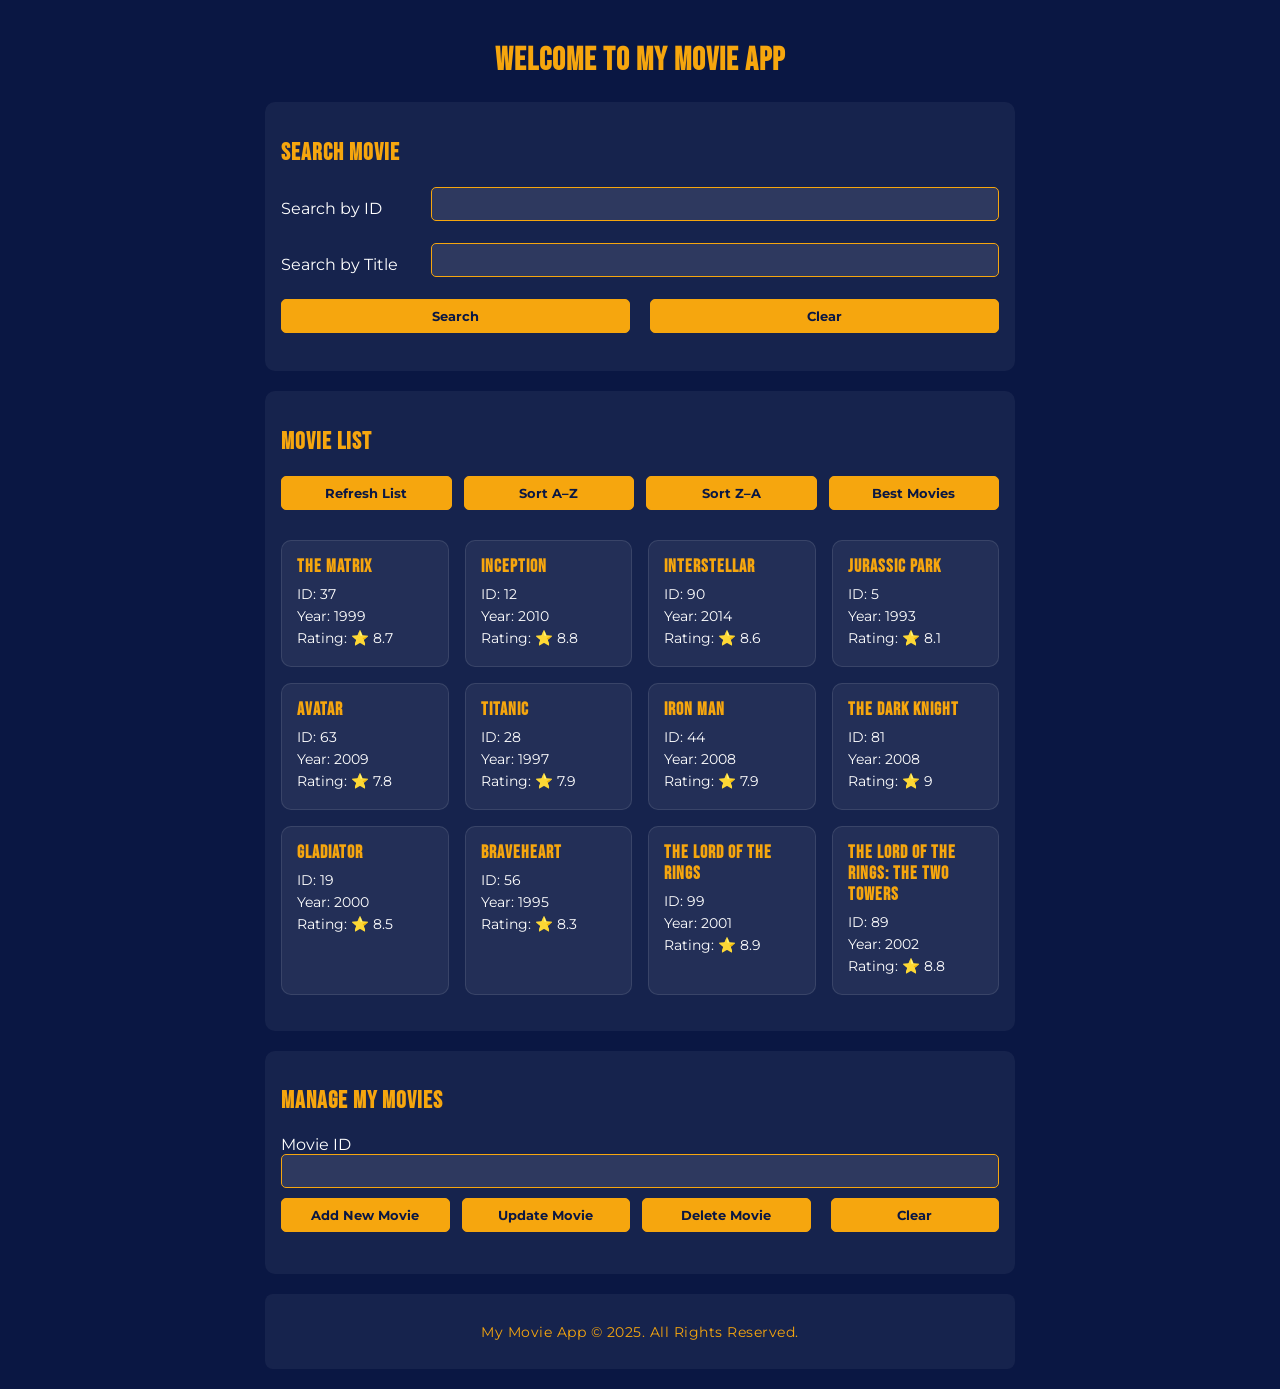
<file: Index.html>
<!DOCTYPE html>
<html lang="en">

<head>
    <meta charset="UTF-8">
    <title>Movie Manager</title>
    <link rel="stylesheet" href="styles.css">
    <link href="https://fonts.googleapis.com/css2?family=Bebas+Neue&family=Montserrat:wght@300;400;500;600&display=swap"
        rel="stylesheet">
</head>

<body>
    <div class="container">

        <div class="mainHeader">
            <h1>Welcome To My Movie App</h1>
        </div>

        <!-- SEARCH SECTION -->
        <section class="card manage-section">
            <h2>Search Movie</h2>

            <div class="search-row">
                <label>Search by ID</label>
                <input type="number" id="search-id">
            </div>

            <div class="search-row">
                <label>Search by Title</label>
                <input type="text" id="search-title">
            </div>

            <div class="button-row">
                <button id="search-btn">Search</button>
                <button id="clear-search-btn" class="clear-btn">Clear</button>
            </div>

            <div id="search-results" class="search-results"></div>
        </section>

        <!-- MOVIE LIST SECTION -->
        <section class="card manage-section">
            <h2>Movie List</h2>

            <div class="button-row">
                <button id="refresh-btn">Refresh List</button>
                <button id="sort-az-btn">Sort A–Z</button>
                <button id="sort-za-btn">Sort Z–A</button>
                <button id="sort-best-btn">Best Movies</button>
            </div>

            <div id="movie-list" class="movie-grid"></div>
        </section>

        <!-- MANAGE MY MOVIES SECTION -->
        <section class="card manage-section">
            <h2>Manage My Movies</h2>

            <label>Movie ID</label>
            <input type="number" id="manage-id">

            <div class="button-row">
                <button id="open-add-modal-btn" class="gold-btn">Add New Movie</button>
                <button id="manage-update-btn">Update Movie</button>
                <button id="manage-delete-btn" class="delete-btn">Delete Movie</button>
                <button id="manage-clear-btn" class="clear-btn">Clear</button>
            </div>

            <p id="manage-message"></p>
        </section>

        <!-- ADD MOVIE MODAL -->
        <div id="add-modal" class="modal hidden">
            <div class="modal-content">
                <h2>Add / Update Movie</h2>

                <label>Movie ID</label>
                <input type="number" id="movie-id">

                <label>Title</label>
                <input type="text" id="movie-title">

                <label>Year</label>
                <input type="number" id="movie-year">

                <label>Rating</label>
                <input type="number" step="0.1" id="movie-rating">

                <div class="button-row">
                    <button id="add-movie-btn">Save Movie</button>
                    <button id="close-add-modal-btn" class="clear-btn">Cancel</button>
                </div>

                <p id="add-message"></p>
                <div id="modal-extra"></div>
            </div>
        </div>

        <!-- FOOTER -->
        <footer class="footer">
            <p>My Movie App © 2025. All Rights Reserved.</p>
        </footer>

    </div>

    <script src="./app.js"></script>
</body>

</html>
</file>
<file: styles.css>
/* ==============================
   GLOBAL COLORS (Your Palette)
   ============================== */
:root {
    --blue: #0A1743;
    --gold: #F6A60E;
    --red: #E3192F;
    --white: #ffffff;
}

/* ==============================
   BASE LAYOUT
   ============================== */
body {
    font-family: Arial, sans-serif;
    background: var(--blue);
    color: var(--white);
    margin: 0;
    padding: 20px;
    display: flex;
    justify-content: center;
}

h1, h2, h3 {
    font-family: 'Bebas Neue', sans-serif;
    letter-spacing: 1px;
}

body, p, label, input, button {
    font-family: 'Montserrat', sans-serif;
}


.container {
    width: 750px;
    max-width: 90%;
    margin: 0 auto;
}

.mainHeader {
    text-align: center;
}

h1, h2 {
    color: var(--gold);
}

/* ==============================
   INPUTS & BUTTONS
   ============================== */
input, button {
    padding: 8px;
    margin-bottom: 10px;
    border-radius: 5px;
    border: 1px solid var(--gold);
}

input[type="number"]::-webkit-inner-spin-button,
input[type="number"]::-webkit-outer-spin-button {
    -webkit-appearance: none;
    margin: 0;
}

/* input[type="number"] {
    -moz-appearance: textfield; /* Firefox */
/* } */  

* {
    box-sizing: border-box;
}

input {
    width: 100%;
    background: rgba(255,255,255,0.1);
    color: var(--white);
}

button {
    background: var(--gold);
    color: var(--blue);
    font-weight: bold;
    cursor: pointer;
}

button:hover {
    background: #d98f0b; /* darker gold */
}

/* ==============================
   CARD LAYOUT
   ============================== */
.card {
    background: rgba(255,255,255,0.05);
    padding: 16px;
    margin-bottom: 20px;
    border-radius: 10px;
}

/* ==============================
   SEARCH ROWS
   ============================== */
.search-row {
    display: flex;
    align-items: center;
    gap: 10px;
    margin-bottom: 12px;
}

.search-row label {
    width: 140px;
}

.search-row input {
    flex: 1;
}

/* ==============================
   SEARCH RESULT CARDS
   ============================== */
.movie-card {
    background: rgba(255,255,255,0.1);
    padding: 12px;
    border-radius: 8px;
    margin-bottom: 10px;
    border-left: 4px solid var(--gold);
}

.movie-card h3 {
    margin: 0 0 5px 0;
    color: var(--gold);
}

/* ==============================
   MOVIE LIST BOXES
   ============================== */
.movie-grid {
    display: grid;
    grid-template-columns: repeat(auto-fill, minmax(160px, 1fr));
    gap: 16px;
    margin-top: 20px;
    margin-bottom: 20px;
}

.movie-box {
    background: rgba(255,255,255,0.06);
    border-radius: 10px;
    padding: 15px;
    text-align: left;
    color: var(--white);
    border: 1px solid rgba(255,255,255,0.1);
}

.movie-box h3 {
    margin: 0 0 8px 0;
    color: var(--gold);
    font-size: 1.1rem;
}

.movie-box p {
    margin: 4px 0;
    font-size: 0.9rem;
}

/* ==============================
   MANAGE SECTION
   ============================== */
.manage-section input {
    margin-bottom: 10px;
}

.manage-section .button-row button {
    flex: 1;
}

/* ==============================
   MODAL BACKGROUND
   ============================== */
.modal {
    position: fixed;
    top: 0;
    left: 0;
    width: 100%;
    height: 100%;
    background: rgba(0,0,0,0.6);
    display: flex;
    justify-content: center;
    align-items: center;
    z-index: 20;
}

.modal.hidden {
    display: none;
}

/* ==============================
   MODAL BOX
   ============================== */
.modal-content {
    background: var(--blue);
    padding: 20px;
    width: 90%;
    max-width: 400px;
    border-radius: 10px;
    border: 2px solid var(--gold);
}

.modal-content h2 {
    color: var(--gold);
    text-align: center;
}

.modal-content input {
    width: 100%;
    margin-bottom: 10px;
}

.modal-content .button-row {
    display: flex;
    gap: 10px;
}

/* ==============================
   BUTTON ROW
   ============================== */
.button-row {
    display: flex;
    gap: 12px;
    margin-bottom: 12px;
}

.clear-btn {
    background: var(--gold);
    color: var(--blue);
    margin-left: 8px;
}

.clear-btn:hover {
    background: #d98f0b;
}

/* ==============================
   FOOTER
   ============================== */
.footer {
    text-align: center;
    padding: 14px;
    margin-top: 20px;
    background: rgba(255, 255, 255, 0.05);
    border-radius: 8px;
    color: var(--gold);
    font-size: 0.9rem;
    letter-spacing: 0.5px;
}

/* ==============================
   RESPONSIVE
   ============================== */
@media (max-width: 600px) {
    .button-row,
    .search-row {
        flex-direction: column;
        align-items: stretch;
    }

    button {
        width: 100%;
    }
}
</file>
